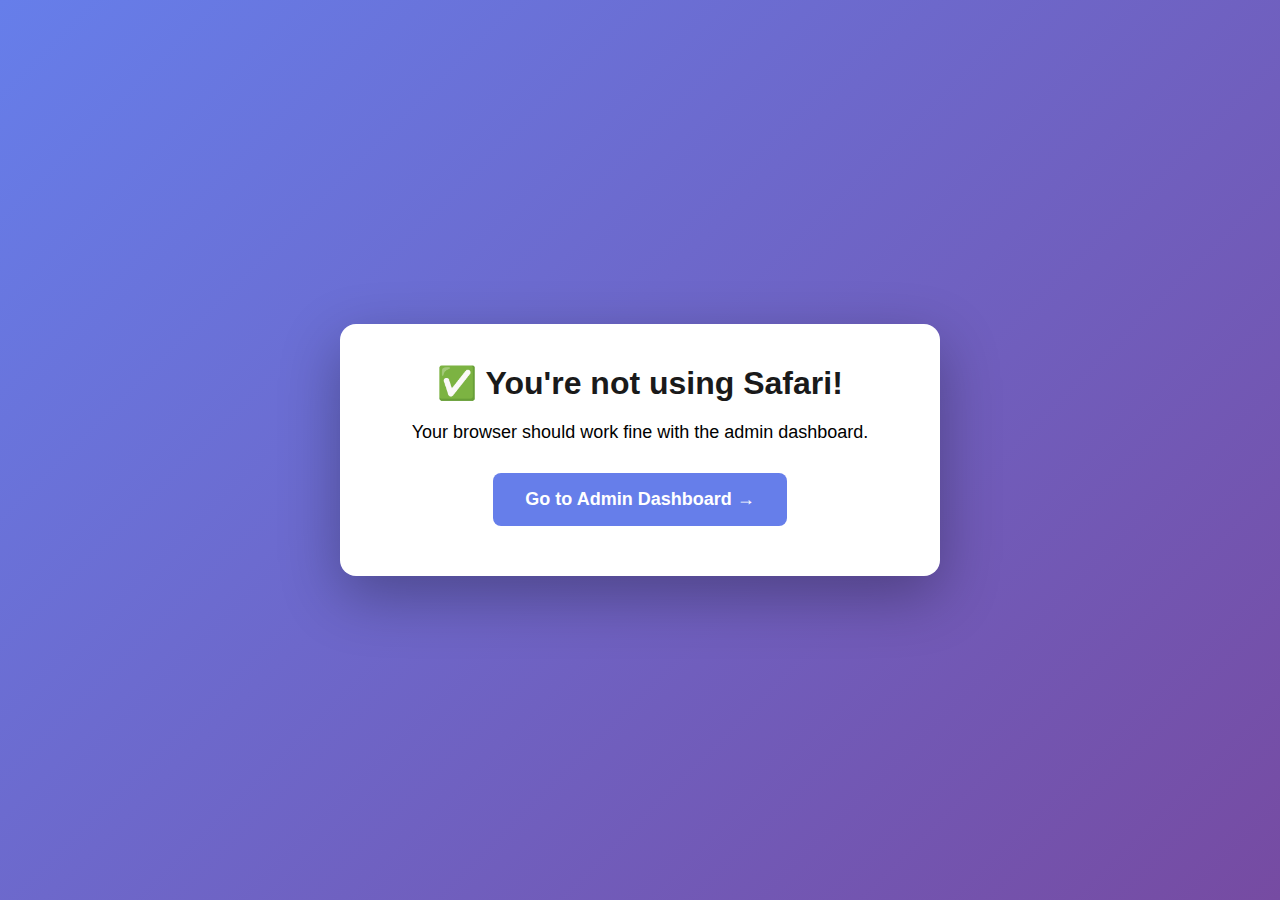
<file: safari-warning.html>
<!DOCTYPE html>
<html lang="en">
<head>
    <meta charset="UTF-8">
    <meta name="viewport" content="width=device-width, initial-scale=1.0">
    <title>Admin Dashboard - THREADLINE</title>
    
    <style>
        * {
            margin: 0;
            padding: 0;
            box-sizing: border-box;
        }
        
        body {
            font-family: -apple-system, BlinkMacSystemFont, 'Segoe UI', Roboto, sans-serif;
            background: linear-gradient(135deg, #667eea 0%, #764ba2 100%);
            min-height: 100vh;
            display: flex;
            align-items: center;
            justify-content: center;
            padding: 20px;
        }
        
        .container {
            background: white;
            border-radius: 16px;
            padding: 40px;
            max-width: 600px;
            width: 100%;
            box-shadow: 0 20px 60px rgba(0, 0, 0, 0.3);
            text-align: center;
        }
        
        h1 {
            font-size: 32px;
            margin-bottom: 16px;
            color: #1a1a1a;
        }
        
        .warning {
            background: #fff3cd;
            border: 2px solid #ffc107;
            border-radius: 8px;
            padding: 20px;
            margin: 20px 0;
            text-align: left;
        }
        
        .warning h2 {
            color: #856404;
            font-size: 20px;
            margin-bottom: 10px;
        }
        
        .warning p {
            color: #856404;
            line-height: 1.6;
            margin: 8px 0;
        }
        
        .solution {
            background: #d1ecf1;
            border: 2px solid #17a2b8;
            border-radius: 8px;
            padding: 20px;
            margin: 20px 0;
            text-align: left;
        }
        
        .solution h2 {
            color: #0c5460;
            font-size: 20px;
            margin-bottom: 10px;
        }
        
        .solution ol {
            margin-left: 20px;
            color: #0c5460;
            line-height: 1.8;
        }
        
        .solution strong {
            color: #0c5460;
        }
        
        button {
            background: #667eea;
            color: white;
            border: none;
            padding: 14px 28px;
            font-size: 16px;
            font-weight: 600;
            border-radius: 8px;
            cursor: pointer;
            margin: 10px;
            transition: all 0.3s;
        }
        
        button:hover {
            background: #5568d3;
            transform: translateY(-2px);
            box-shadow: 0 4px 12px rgba(0, 0, 0, 0.2);
        }
        
        .browser-list {
            display: flex;
            gap: 15px;
            justify-content: center;
            flex-wrap: wrap;
            margin: 20px 0;
        }
        
        .browser-btn {
            background: white;
            border: 2px solid #667eea;
            color: #667eea;
            padding: 10px 20px;
            font-size: 14px;
        }
        
        .browser-btn:hover {
            background: #667eea;
            color: white;
        }
        
        code {
            background: #f4f4f4;
            padding: 2px 6px;
            border-radius: 4px;
            font-family: 'Courier New', monospace;
            color: #d63384;
        }
    </style>
</head>
<body>
    <div class="container">
        <h1>⚠️ Safari Compatibility Issue</h1>
        
        <div class="warning">
            <h2>🛑 Why Admin Page Won't Load in Safari</h2>
            <p>Safari's <strong>Intelligent Tracking Prevention</strong> is blocking the Supabase library from accessing browser storage, which prevents the admin dashboard from working.</p>
            <p><strong>Error:</strong> "Tracking Prevention blocked access to storage"</p>
            <p>This is a Safari-specific security feature that blocks third-party CDN libraries.</p>
        </div>
        
        <div class="solution">
            <h2>✅ Quick Solutions (Choose One)</h2>
            <ol>
                <li><strong>Use a Different Browser (Easiest)</strong><br>
                    Open the admin page in Chrome, Firefox, or Edge where tracking prevention isn't as strict.</li>
                
                <li><strong>Disable Tracking Prevention Temporarily</strong><br>
                    Safari → Settings → Privacy → Uncheck "Prevent cross-site tracking"<br>
                    (Re-enable after using admin dashboard)</li>
                
                <li><strong>Use Safari Technology Preview</strong><br>
                    Download Safari Technology Preview which has different tracking rules.</li>
            </ol>
        </div>
        
        <div class="browser-list">
            <button class="browser-btn" onclick="alert('Open admin.html in Chrome for best compatibility')">
                🔵 Use Chrome
            </button>
            <button class="browser-btn" onclick="alert('Open admin.html in Firefox for best compatibility')">
                🦊 Use Firefox
            </button>
            <button class="browser-btn" onclick="alert('Open admin.html in Edge for best compatibility')">
                🌊 Use Edge
            </button>
        </div>
        
        <button onclick="tryAdmin()">Try Admin Page Anyway</button>
        <button onclick="window.location.href='index.html'" style="background: #6c757d;">
            ← Back to Store
        </button>
        
        <script>
            function tryAdmin() {
                alert('Opening admin.html...\n\nIf it gets stuck loading:\n1. Try a different browser\n2. Or disable Safari tracking prevention\n\nSee the solutions above ☝️');
                window.location.href = 'admin.html';
            }
            
            // Detect Safari
            const isSafari = /^((?!chrome|android).)*safari/i.test(navigator.userAgent);
            if (!isSafari) {
                document.body.innerHTML = `
                    <div class="container">
                        <h1>✅ You're not using Safari!</h1>
                        <p style="margin: 20px 0; font-size: 18px;">Your browser should work fine with the admin dashboard.</p>
                        <button onclick="window.location.href='admin.html'" style="font-size: 18px; padding: 16px 32px;">
                            Go to Admin Dashboard →
                        </button>
                    </div>
                `;
            }
        </script>
    </div>
</body>
</html>
</file>
